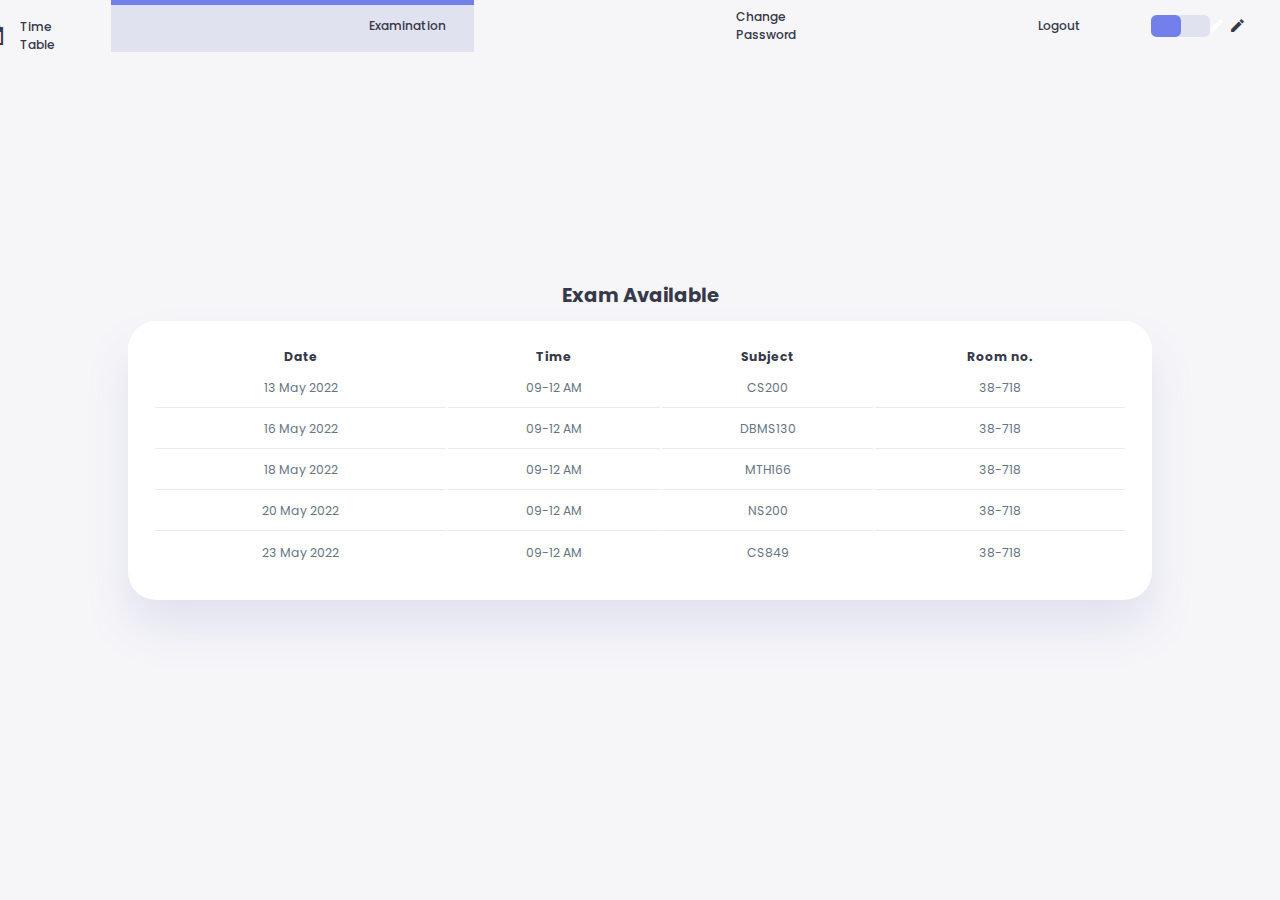
<file: exam.html>
<!DOCTYPE html>
<html lang="en">
<head>
    <meta charset="UTF-8">
    <meta http-equiv="X-UA-Compatible" content="IE=edge">
    <meta name="viewport" content="width=device-width, initial-scale=1.0">
    <title>Student Dashboard</title>
    <link href="https://fonts.googleapis.com/icon?family=Material+Icons+Sharp" rel="stylesheet">
    <link rel="shortcut icon" href="./images/logo.png">
    <link rel="stylesheet" href="style.css">

    <style>
        body{overflow: hidden;}
        header{position: relative;}
        .exam{
            display: flex;
            align-items: center;
            justify-content: center;
            flex-direction: column;
            height: 80vh;
            width: 80%;
            margin: auto;
        }
    </style>
</head>
<body>
    <header>
        <div class="logo">
            <img src="./images/logo.png" alt="">
            <h2>U<span class="danger">M</span>S</h2>
        </div>
        <div class="navbar">
            <a href="index.html">
                <span class="material-icons-sharp">home</span>
                <h3>Home</h3>
            </a>
            <a href="timetable.html" onclick="timeTableAll()">
                <span class="material-icons-sharp">today</span>
                <h3>Time Table</h3>
            </a> 
            <a href="exam.html" class="active">
                <span class="material-icons-sharp">grid_view</span>
                <h3>Examination</h3>
            </a>
            <a href="password.html">
                <span class="material-icons-sharp">password</span>
                <h3>Change Password</h3>
            </a>
            <a href="#">
                <span class="material-icons-sharp">logout</span>
                <h3>Logout</h3>
            </a>
        </div>
        <div id="profile-btn" style="display: none;">
            <span class="material-icons-sharp">person</span>
        </div>
        <div class="theme-toggler">
            <span class="material-icons-sharp active">light_mode</span>
            <span class="material-icons-sharp">dark_mode</span>
        </div>
    </header>

    <main>
        <div class="exam timetable">
            <h2>Exam Available</h2>
            <table>
                <thead>
                    <tr>
                        <th>Date</th>
                        <th>Time</th>
                        <th>Subject</th>
                        <th>Room no.</th>
                    </tr>
                </thead>
                <tbody>
                    <tr>
                        <td>13 May 2022</td>
                        <td>09-12 AM</td>
                        <td>CS200</td>
                        <td>38-718</td>
                    </tr>
                    <tr>
                        <td>16 May 2022</td>
                        <td>09-12 AM</td>
                        <td>DBMS130</td>
                        <td>38-718</td>
                    </tr>
                    <tr>
                        <td>18 May 2022</td>
                        <td>09-12 AM</td>
                        <td>MTH166</td>
                        <td>38-718</td>
                    </tr>
                    <tr>
                        <td>20 May 2022</td>
                        <td>09-12 AM</td>
                        <td>NS200</td>
                        <td>38-718</td>
                    </tr>
                    <tr>
                        <td>23 May 2022</td>
                        <td>09-12 AM</td>
                        <td>CS849</td>
                        <td>38-718</td>
                    </tr>
                </tbody>
            </table>
        </div>
    </main>
    </main>

</body>

<script src="app.js"></script>
</html>
</file>
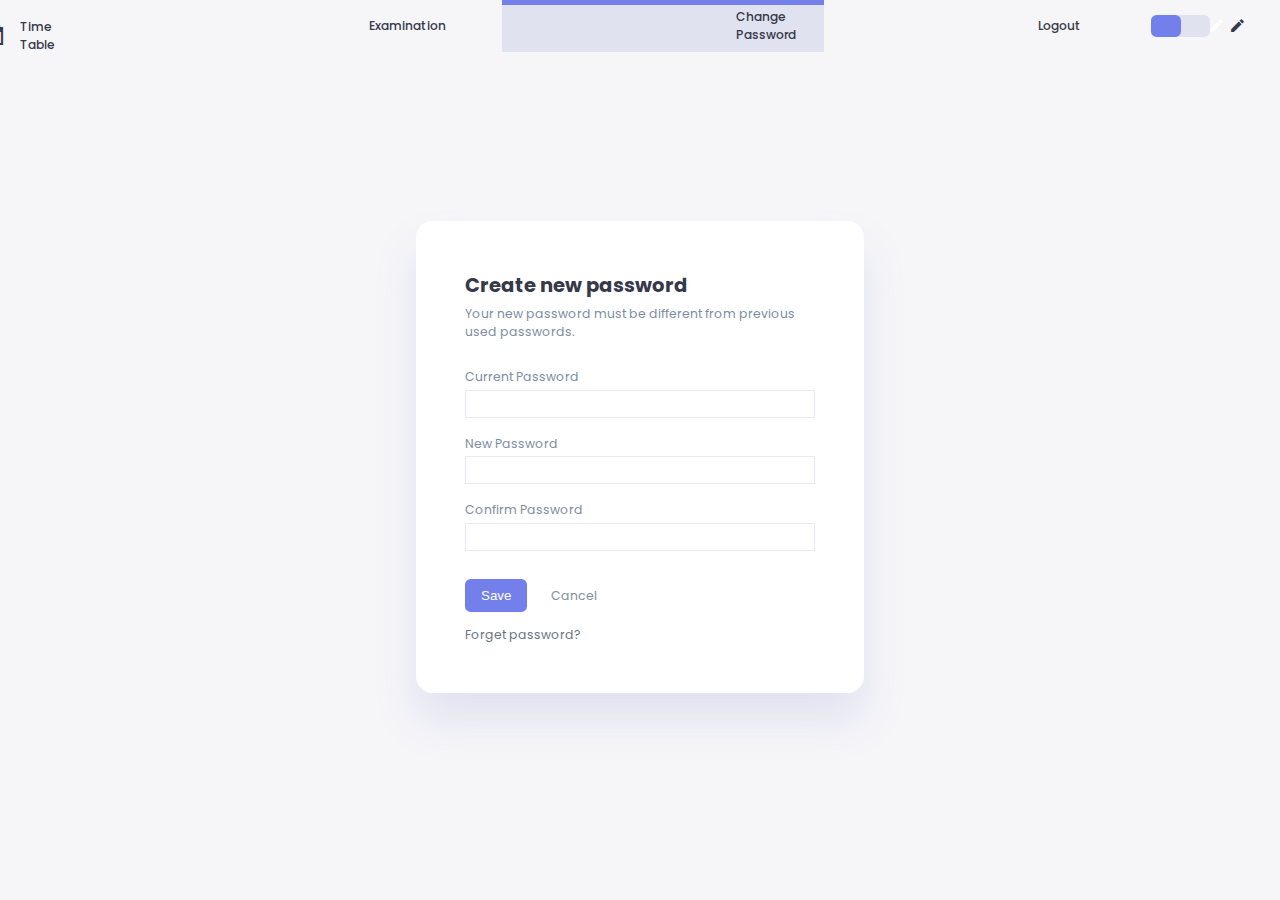
<file: password.html>
<!DOCTYPE html>
<html lang="en">
<head>
    <meta charset="UTF-8">
    <meta http-equiv="X-UA-Compatible" content="IE=edge">
    <meta name="viewport" content="width=device-width, initial-scale=1.0">
    <title>Student Dashboard</title>
    <link href="https://fonts.googleapis.com/icon?family=Material+Icons+Sharp" rel="stylesheet">
    <link rel="shortcut icon" href="./images/logo.png">
    <link rel="stylesheet" href="style.css">

    <style>
        header{position: relative;}
        .change-password-container{
            display: flex;
            align-items: center;
            justify-content: center;
            width: 100%;
            height: 90vh;
        }
        .change-password-container form{
            display: flex;
            flex-direction: column;
            justify-content: center;
            border-radius: var(--border-radius-2);
            padding : 3.5rem;
            background-color: var(--color-white);
            box-shadow: var(--box-shadow);
            width: 95%;
            max-width: 32rem;
        }
        .change-password-container form:hover{box-shadow: none;}
        .change-password-container form input[type=password]{
            border: none;
            outline: none;
            border: 1px solid var(--color-light);
            background: transparent;
            height: 2rem;
            width: 100%;
            padding: 0 .5rem;
        }
        .change-password-container form .box{
            padding: .5rem 0;
        }
        .change-password-container form .box p{
            line-height: 2;
        }
        .change-password-container form h2+p{margin: .4rem 0 1.2rem 0;} 
        .btn{
            background: none;
            border: none;
            border: 2px solid var(--color-primary) !important;
            border-radius: var(--border-radius-1);
            padding: .5rem 1rem;
            color: var(--color-white);
            background-color: var(--color-primary);
            cursor: pointer;
            margin: 1rem 1.5rem 1rem 0;
            margin-top: 1.5rem;
        }
        .btn:hover{
            color: var(--color-primary);
            background-color: transparent;
        }
    </style>

</head>
<body>
    <header>
        <div class="logo">
            <img src="./images/logo.png" alt="">
            <h2>U<span class="danger">M</span>S</h2>
        </div>
        <div class="navbar">
            <a href="index.html">
                <span class="material-icons-sharp">home</span>
                <h3>Home</h3>
            </a>
            <a href="timetable.html" onclick="timeTableAll()">
                <span class="material-icons-sharp">today</span>
                <h3>Time Table</h3>
            </a> 
            <a href="exam.html">
                <span class="material-icons-sharp">grid_view</span>
                <h3>Examination</h3>
            </a>
            <a href="password.html" class="active">
                <span class="material-icons-sharp">password</span>
                <h3>Change Password</h3>
            </a>
            <a href="#">
                <span class="material-icons-sharp">logout</span>
                <h3>Logout</h3>
            </a>
        </div>
        <div id="profile-btn" style="display: none;">
            <span class="material-icons-sharp">person</span>
        </div>
        <div class="theme-toggler">
            <span class="material-icons-sharp active">light_mode</span>
            <span class="material-icons-sharp">dark_mode</span>
        </div>
    </header>

    <div class="change-password-container">
        <form action="">
            <h2>Create new password</h2>
            <p class="text-muted">Your new password must be different from previous used passwords.</p>
            <div class="box">
                <p class="text-muted">Current Password</p>
                <input type="password" id="currentpass">
            </div>
            <div class="box">
                <p class="text-muted">New Password</p>
                <input type="password" id="newpass">
            </div>
            <div class="box">
                <p class="text-muted">Confirm Password</p>
                <input type="password" id="confirmpass">
            </div>
            <div class="button">
                <input type="submit" value="Save" class="btn">
                <a href="index.html" class="text-muted">Cancel</a>
            </div>
            <a href="#"><p>Forget password?</p></a>
        </form>    
    </div>

</body>

<script src="app.js"></script>

</html>
</file>
<file: style.css>
@import url('https://fonts.googleapis.com/css2?family=Cairo:wght@200;300;400;500;600;700;800;900&family=Poppins:wght@300;400;500;600;700;800&display=swap');

:root{
    --color-primary: #7380ec;
    --color-danger: #ff7782;
    --color-success: #41f1b6;
    --color-warning: #ffbb55;
    --color-white: #fff;
    --color-info: #7d8da1;
    --color-dark: #363949;
    --color-light: rgba(132, 139, 200, 0.18);
    --color-dark-varient: #677483;
    --color-background: #f6f6f9;
    
    --card-border-radius: 2rem;
    --border-radius-1: 0.4rem;
    --border-radius-2: 1.2rem;

    --card-padding: 1.8rem;
    --box-shadow: 0 2rem 3rem var(--color-light)    
}

.dark-theme{
    --color-background: #181a1e;
    --color-white: #202528;
    --color-dark: #edeffd;
    --color-dark-varient: #a3bdcc;
    --color-light: rgba(0,0,0,0.4);
    --box-shadow: 0 2rem 3rem var(--color-light)
}


*{
    margin:0;
    padding: 0;
    text-decoration: none;
    list-style: none;
    box-sizing: border-box;
}

html{
    font-size: 14px;
    scroll-behavior: smooth;
}
body{
    font-family: 'Poppins', sans-serif;
    font-size: .88rem;
    background: var(--color-background);
    user-select: none;
    overflow-x: hidden;
    color: var(--color-dark);
}
*{
    color: var(--color-dark);
}
img{
    display: block;
    width: 100%;
}
h1{
    font-weight: 800;
    font-size: 1.8rem;
}
h2{font-size: 1.4rem;}
h3{font-size: .87rem;}
h4{font-size: .8rem;}
h5{font-size: .77rem;}
small{font-size: .75rem;}

.text-muted{color: var(--color-info);}
p{color: var(--color-dark-varient);}
b{color: var(--color-dark);}

.primary{color: var(--color-primary);}
.danger{color: var(--color-danger);}
.success{color: var(--color-success)}
.warning{color: var(--color-warning);}

.container{
    position: relative;
    display: grid;
    width: 93%;
    margin: 0 3rem;
    gap: 1.8rem;
    grid-template-columns: 14rem auto 23rem;
    padding-top: 4rem;
}
header h3{font-weight: 500;} 
header{
    position: fixed;
    width: 100vw;
    z-index: 1000;
    background-color: var(--color-background);
}
header.active{box-shadow: var(--box-shadow);}
header .logo{
    display: flex;
    gap: .8rem;
    margin-right: auto;
}
header .logo img{
    width: 2rem;
    height: 2rem;
}

header,
header .navbar{
    display: flex;
    align-items: center;
    justify-content: flex-end;
    padding: 0 3rem;
    color: var(--color-info);
}
header .navbar a{
    display: flex;
    margin-left: 2rem;
    gap: 1rem;
    align-items: center;
    justify-content: space-between;
    position: relative;
    height: 3.7rem;
    transition: all 300ms ease;
    padding: 0 2rem;
}
header .navbar a:hover {
    padding-top: 1.5rem;
}
header .navbar a.active{
    background: var(--color-light);
    color: var(--color-primary);
}
header .navbar a.active::before{
    content: "";
    background-color: var(--color-primary);
    position: absolute;
    height: 5px;
    width: 100%;
    left: 0;top: 0;
}
header #profile-btn{
    display: none;
    font-size: 2rem;
    margin: .5rem 2rem 0 0;
    cursor: pointer;
}
header .theme-toggler{
    background: var(--color-light);
    display: flex;
    justify-content: space-between;
    align-items: center;
    height: 1.6rem;
    width: 4.2rem;
    cursor: pointer;
    border-radius: var(--border-radius-1);
    margin-right: 2rem;
}
header .theme-toggler span{
    font-size: 1.2rem;
    width: 50%;
    height: 100%;
    display: flex;
    align-items: center;
    justify-content: center;
}
header .theme-toggler span.active{
    background-color: var(--color-primary);
    color: white;
    border-radius: var(--border-radius-1);
}

/* Profile section  */
aside .profile{
    margin-top: 2rem;
    width: 13rem;
    position: fixed;
}
aside .profile .top{
    display: flex;
    align-items: center;
    gap: 1rem;
    border-bottom: 1px solid var(--color-light);
    padding-bottom: 1rem;
}
aside .profile .top:hover .profile-photo{
    scale: 1.05;
}
aside .profile .top .profile-photo{
    width: 6rem;
    height: 6rem;
    border-radius: 50%;
    overflow: hidden;
    border: 5px solid var(--color-light);
    transition: all 400ms ease;
}
aside .profile .about p{
    padding-bottom: 1rem;
}
aside .profile .about{
    margin-top: 1rem;
}

/* Home Section  */
main{
    position: relative;
    margin-top: 1.4rem;
}
main .subjects{
    display: grid;
    grid-template-columns: repeat(5, 1fr);
    gap: 1.6rem;
}

main .subjects > div{
    background-color: var(--color-white);
    padding: var(--card-padding);
    border-radius: var(--card-border-radius);
    margin-top: 1rem;
    box-shadow: var(--box-shadow);
    transition: all 300ms ease;
}
main .subjects > div:hover{
    box-shadow: none;
}
main .subjects > div span{
    background-color: var(--color-primary);
    padding: .5rem;
    border-radius: 50%;
    color: var(--color-white);
    font-size: 1.5rem;
}
main .subjects > div.mth span,main .subjects > div.cg span{background: var(--color-danger);}
main .subjects > div.cs span{background: var(--color-success);}

main .subjects h3{
    margin: 1rem 0 0.6rem;
    font-size: 1rem;
}
main .subjects .progress{
    position: relative;
    width: 89px;
    height: 89px;
    border-radius: 50%;
    margin: auto;
}
main .subjects svg circle{
    fill: none;
    stroke: var(--color-primary);
    stroke-width: 8;
    stroke-linecap: round;
    transform: translate(5px, 5px);
    stroke-dasharray: 110;
    stroke-dashoffset: 92;
}
main .subjects .eg svg circle{
    stroke-dashoffset: 25;
    stroke-dasharray: 210;
}
main .subjects .mth svg circle{
    stroke-dashoffset: 7;
    stroke-dasharray: 210;
}
main .subjects .cs svg circle{
    stroke-dashoffset: 35;
    stroke-dasharray: 210;
}
main .subjects .cg svg circle{
    stroke-dashoffset: 0;
    stroke-dasharray: 210;
}
main .subjects .net svg circle{
    stroke-dashoffset: 5;
    stroke-dasharray: 210;
}
main .subjects .progress .number{
    position: absolute;
    top: 0;left: 0;
    height: 100%;
    width: 100%;
    display: flex;
    justify-content: center;
    align-items: center;
}
main .subjects small{
    margin-top: 1rem;
    display: block;
}
main .timetable{
    margin-top: 2rem;
}
main .timetable h2{
    margin-bottom: .8rem;
}
main .timetable table{
    background-color: var(--color-white);
    width: 100%;
    border-radius: var(--card-border-radius);
    padding: var(--card-padding);
    text-align: center;
    box-shadow: var(--box-shadow);
    transition: all 300ms ease;
}
main .timetable span{display: none;}
main .timetable table:hover{box-shadow: none;}
main table tbody td{
    height: 2.8rem;
    border-bottom: 1px solid var(--color-light);
    color: var(--color-dark-varient);
}
main table tbody tr:last-child td{border: none;}

main .timetable.active{
    width: 100%;
    height: 100vh;
    position: fixed;
    top: 0;left: 0;
    display: flex;
    flex-direction: column;
    align-items: center;
    justify-content: center;
}
main .timetable.active h2{
    color: var(--color-dark);
}
main .timetable.active table{
    width: 90%;
    max-width: 1000px;
    position: relative;
}
main .timetable.active span{
    display: block;
    font-size: 2rem;
    color: var(--color-dark);
    cursor: pointer;
}
.timetable div{
    position: relative;
    width: 50%;
    display: flex;
    align-items: center;
    justify-content: space-between;
}
main .timetable.active .closeBtn{
    position: absolute;
    top: 5%;right: 5%;
}


/* Right  */
.right{margin-top: 2.2rem;padding-left: 1.5rem;}

.right .announcements h2{margin-bottom: .8rem;}
.right .announcements .updates{
    background-color: var(--color-white);
    padding: var(--card-padding);
    border-radius: var(--card-border-radius);
    box-shadow: var(--box-shadow);
    transition: all 300ms ease;
}
.right .announcements .updates:hover{box-shadow: none;}
.right .announcements .updates .message{
    gap: 1rem;
    line-height: 1.5;
    padding: .5rem 0;
}

/* Teachers on leave  */
.right .leaves{margin-top: 2rem;}
.right .leaves h2{margin-bottom: .8rem;}
.right .leaves .teacher{
    background: var(--color-white);
    display: flex;
    align-items: center;
    gap: 1rem;
    margin-bottom: .7rem;
    padding: 1.4rem var(--card-padding);
    border-radius: var(--border-radius-2);
    transition: all 300ms ease;
    box-shadow: var(--box-shadow);
}
.right .profile-photo{
    width: 2.5rem;
    height: 2.5rem;
    border-radius: 50%;
    overflow: hidden;
}
.right .leaves .teacher:hover{box-shadow: none;}





/* MEDIA QUERIES  */
@media screen and (max-width: 1200px) {
    html{font-size: 12px;}
    .container{
        grid-template-columns: 13rem auto 20rem;
    }
    header{position: fixed;}
    .container{padding-top: 4rem;}
    header .logo h2{display: none;}
    header .navbar h3{display: none;}
    header .navbar a{width: 4.5rem; padding: 0 1rem;}

    main .subjects{
        grid-template-columns: repeat(2, 1fr);
        gap: 1;
    }
    main .timetable{
        width: 150%;
        position: absolute;
        padding: 4rem 0 0 0;
    }
}


@media screen and (max-width: 768px){
    html{font-size: 10px;}
    header{padding: 0 .8rem;}
    .container{width: 100%; grid-template-columns: 1fr;margin: 0;}
    header #profile-btn{display: inline;}
    header .navbar{padding: 0;}
    header .navbar a{margin: 0 .5rem 0 0;}
    header .theme-toggler{margin: 0;}
    aside{
        position: absolute;
        top: 4rem;left: 0;right: 0;
        background-color: var(--color-white);
        padding-left: 2rem;
        transform: translateX(-100%);
        z-index: 10;
        width:18rem;
        height: 100%;
        box-shadow: 1rem 3rem 4rem var(--color-light);
        transition: all 2s ease;
    }
    aside.active{
        transform: translateX(0);
    }
    main{padding: 0 2rem;}
    main .timetable{
        position: relative;
        margin: 3rem 0 0 0;
        width: 100%;
    }
    main .timetable table{
        width: 100%;
        margin: 0;
    }
    .right{
        width: 100%;
        padding: 2rem;
    }
}
</file>
